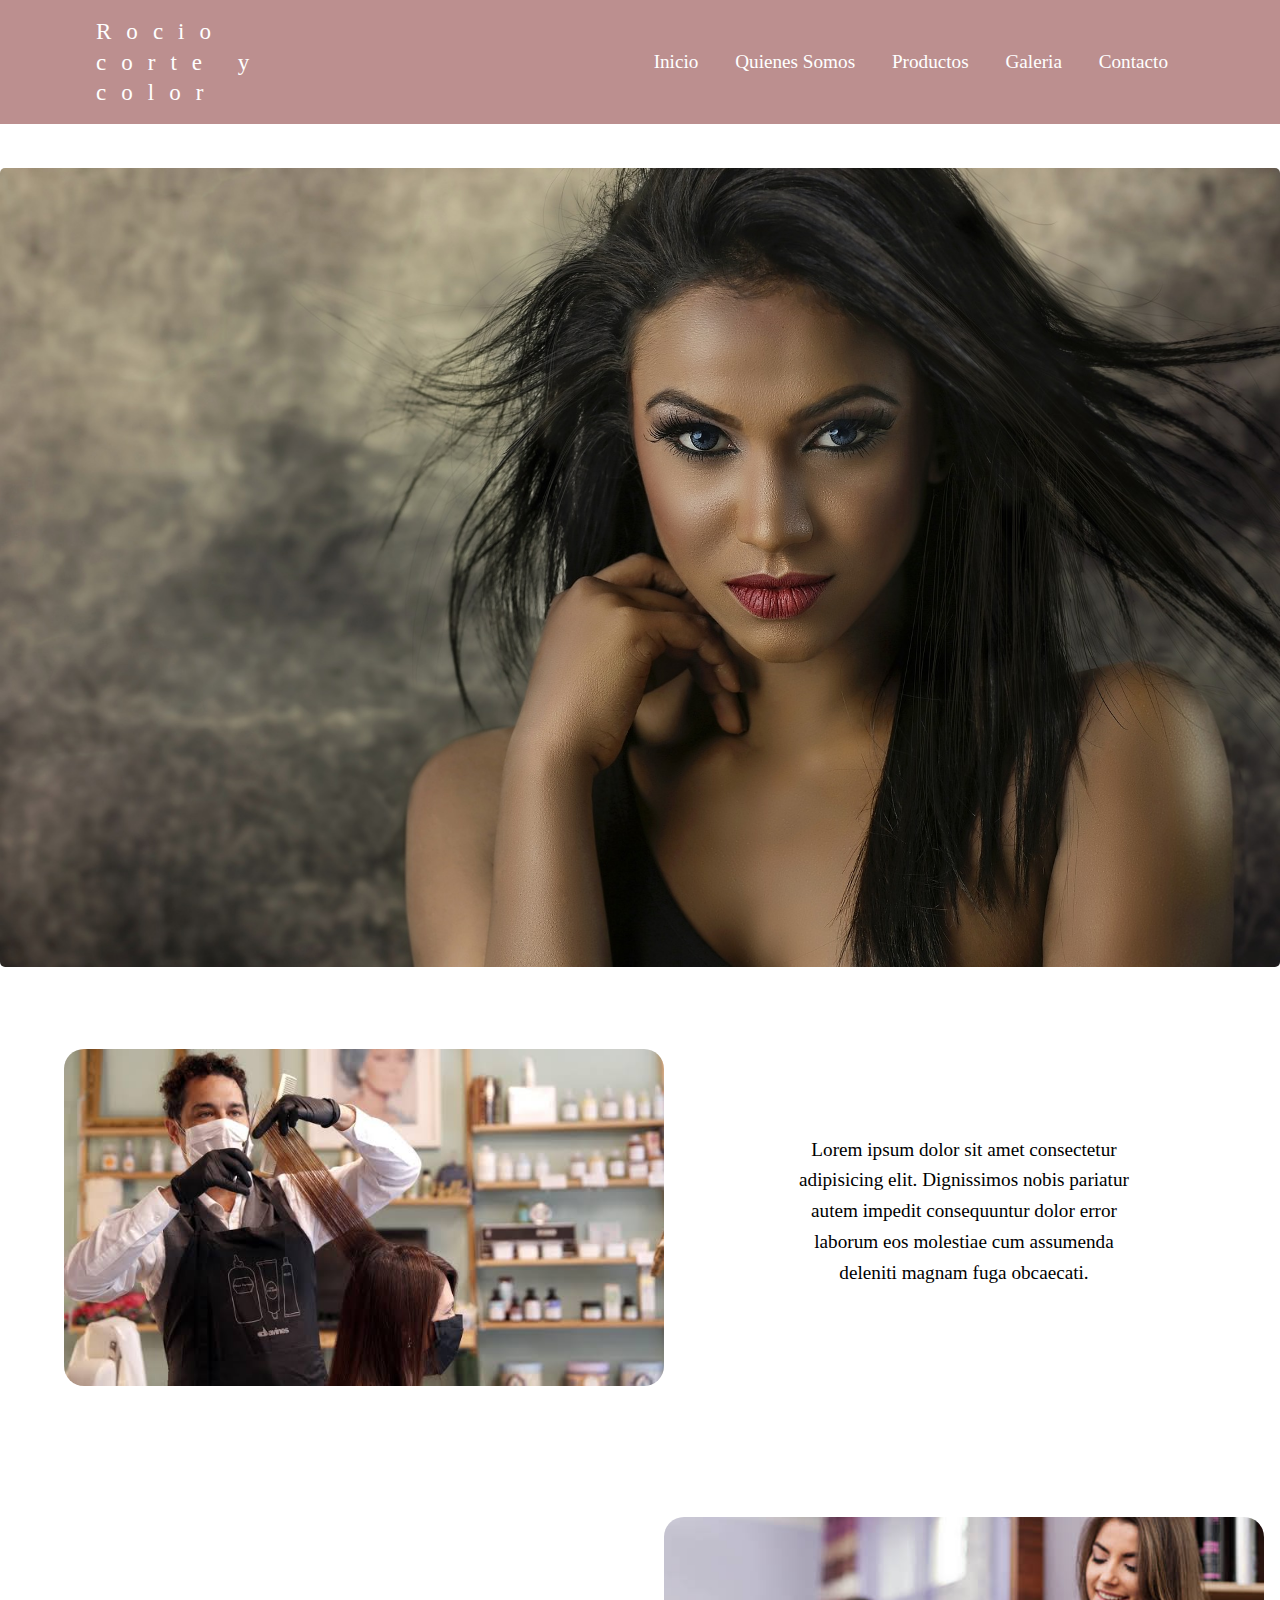
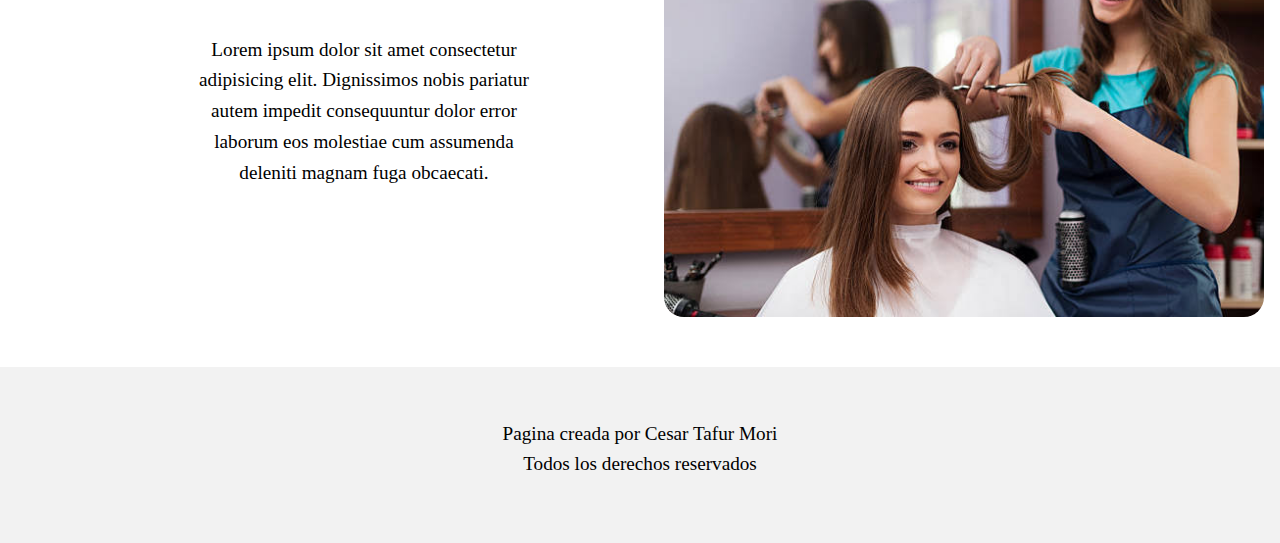
<file: index.html>
<!DOCTYPE html>
<html lang="en">

<head>
    <title>Rocio corte y color</title>
    <link rel="icon" type="image/jpeg" href="./Images/ICONO.jpeg">
    <meta charset="UTF-8">
    <meta http-equiv="X-UA-Compatible" content="IE=edge">
    <meta name="viewport" content="width=device-width, initial-scale=1.0">
    <link rel="stylesheet" href="./css/estilos.css">
</head>

<body>
    <header class="header">
        <div class="container logo-nav-container">
            <a class="logo" href="index.html">Rocio <br>corte y <br> color</a>
            <span class="menu-icon">Ver menu</span>
            <nav class="navigation">
                <ul>
                    <li><a href="index.html">Inicio</a></li>
                    <li><a href="about-us.html">Quienes Somos</a></li>
                    <li><a href="products.html">Productos</a></li>
                    <li><a href="galery.html">Galeria</a></li>
                    <li><a href="#Contact">Contacto</a></li>
                </ul>
            </nav>
        </div>
    </header>

    
    <main class="main">
        <img class="img1" src="./Images/1920.jpg" alt="">

        <div class="container1 container-grid">

            <div class="grid1 img-container"><img  class="imagen2 img2" src="./Images/4.jpeg" alt=""></div>
            <div class="grid2 text-container">
                <p>Lorem ipsum dolor sit amet consectetur adipisicing elit. Dignissimos nobis pariatur autem impedit
                    consequuntur dolor error laborum eos molestiae cum assumenda deleniti magnam fuga obcaecati.
                </p>
            </div>
            
            <div class="grid2 text-container">
                <p>Lorem ipsum dolor sit amet consectetur adipisicing elit. Dignissimos nobis pariatur autem impedit
                    consequuntur dolor error laborum eos molestiae cum assumenda deleniti magnam fuga obcaecati.
                </p>
            </div>
            <div class="grid1 img-container"><img  class="imagen2 img2" src="./Images/11.jpeg" alt=""></div>
        </div>
    </main>
<div>
    <footer class="footer">
        <div class="container">
            <p>Pagina creada por Cesar Tafur Mori <br>
                Todos los derechos reservados</p>
        </div>


        
    </footer>
</div>
    <script src="https://code.jquery.com/jquery-3.6.0.min.js"></script>
    <script src="scripts.js"></script>
</body>

</html>
</file>
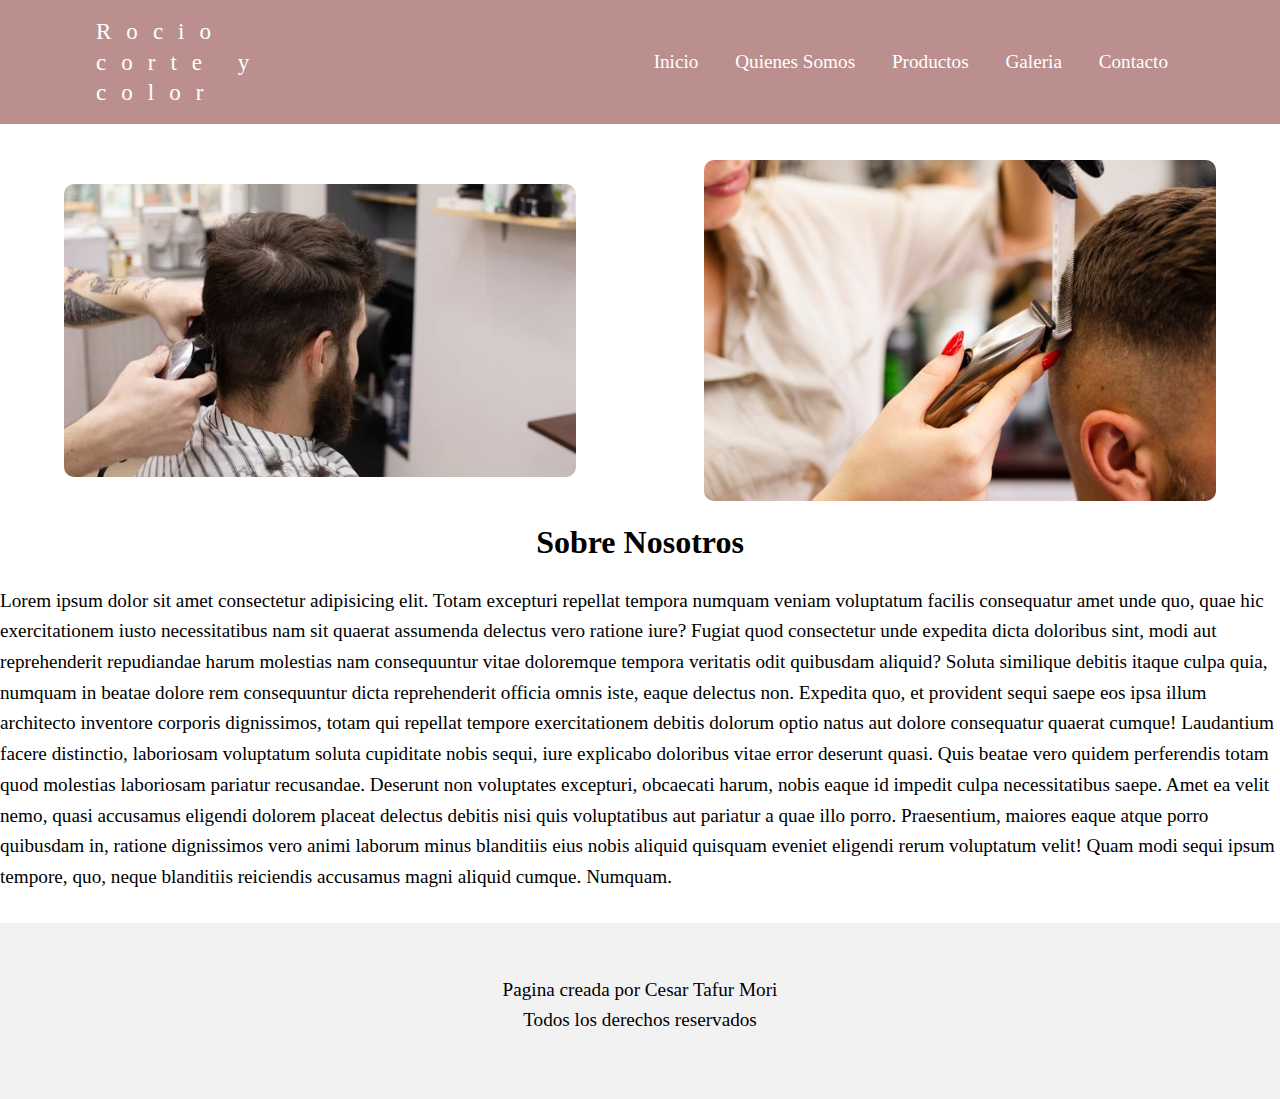
<file: about-us.html>
<!DOCTYPE html>
<html lang="en">

<head>
    <title>Rocio corte y color</title>
    <meta charset="UTF-8">
    <meta http-equiv="X-UA-Compatible" content="IE=edge">
    <meta name="viewport" content="width=device-width, initial-scale=1.0">
    <link rel="stylesheet" href="./css/estilos.css">
</head>

<body>
    <header class="header">
        <div class="container logo-nav-container">
            <a class="logo" href="index.html">Rocio <br>corte y <br> color</a>
            <span class="menu-icon">Ver menu</span>
            <nav class="navigation">
                <ul>
                    <li><a href="index.html">Inicio</a></li>
                    <li><a href="about-us.html">Quienes Somos</a></li>
                    <li><a href="products.html">Productos</a></li>
                    <li><a href="galery.html">Galeria</a></li>
                    <li><a href="contact.html">Contacto</a></li>
                </ul>
            </nav>
        </div>
    </header>


    <div class="container-about-us">
        <div class="image1">
            <img class="img16" src="./Images/16.jpg" alt="">
        </div>
       <div class="image1">
        <img class="img16" src="./Images/22.jpg" alt="">
       </div>
    </div>
    <div>
        <h1 class="h1about">Sobre Nosotros</h1>
    </div>
    <div class="text-about">
        <p>Lorem ipsum dolor sit amet consectetur adipisicing elit. Totam excepturi repellat tempora numquam veniam
            voluptatum facilis consequatur amet unde quo, quae hic exercitationem iusto necessitatibus nam sit quaerat
            assumenda delectus vero ratione iure? Fugiat quod consectetur unde expedita dicta doloribus sint, modi aut
            reprehenderit repudiandae harum molestias nam consequuntur vitae doloremque tempora veritatis odit quibusdam
            aliquid? Soluta similique debitis itaque culpa quia, numquam in beatae dolore rem consequuntur dicta
            reprehenderit officia omnis iste, eaque delectus non. Expedita quo, et provident sequi saepe eos ipsa illum
            architecto inventore corporis dignissimos, totam qui repellat tempore exercitationem debitis dolorum optio
            natus aut dolore consequatur quaerat cumque! Laudantium facere distinctio, laboriosam voluptatum soluta
            cupiditate nobis sequi, iure explicabo doloribus vitae error deserunt quasi. Quis beatae vero quidem
            perferendis totam quod molestias laboriosam pariatur recusandae. Deserunt non voluptates excepturi,
            obcaecati harum, nobis eaque id impedit culpa necessitatibus saepe. Amet ea velit nemo, quasi accusamus
            eligendi dolorem placeat delectus debitis nisi quis voluptatibus aut pariatur a quae illo porro.
            Praesentium, maiores eaque atque porro quibusdam in, ratione dignissimos vero animi laborum minus blanditiis
            eius nobis aliquid quisquam eveniet eligendi rerum voluptatum velit! Quam modi sequi ipsum tempore, quo,
            neque blanditiis reiciendis accusamus magni aliquid cumque. Numquam.</p>
    </div>


    <footer class="footer">
        <div class="container">
            <p>Pagina creada por Cesar Tafur Mori <br>
                Todos los derechos reservados</p>
        </div>



    </footer>
    </div>
    <script src="https://code.jquery.com/jquery-3.6.0.min.js"></script>
    <script src="scripts.js"></script>
</body>

</html>
</file>
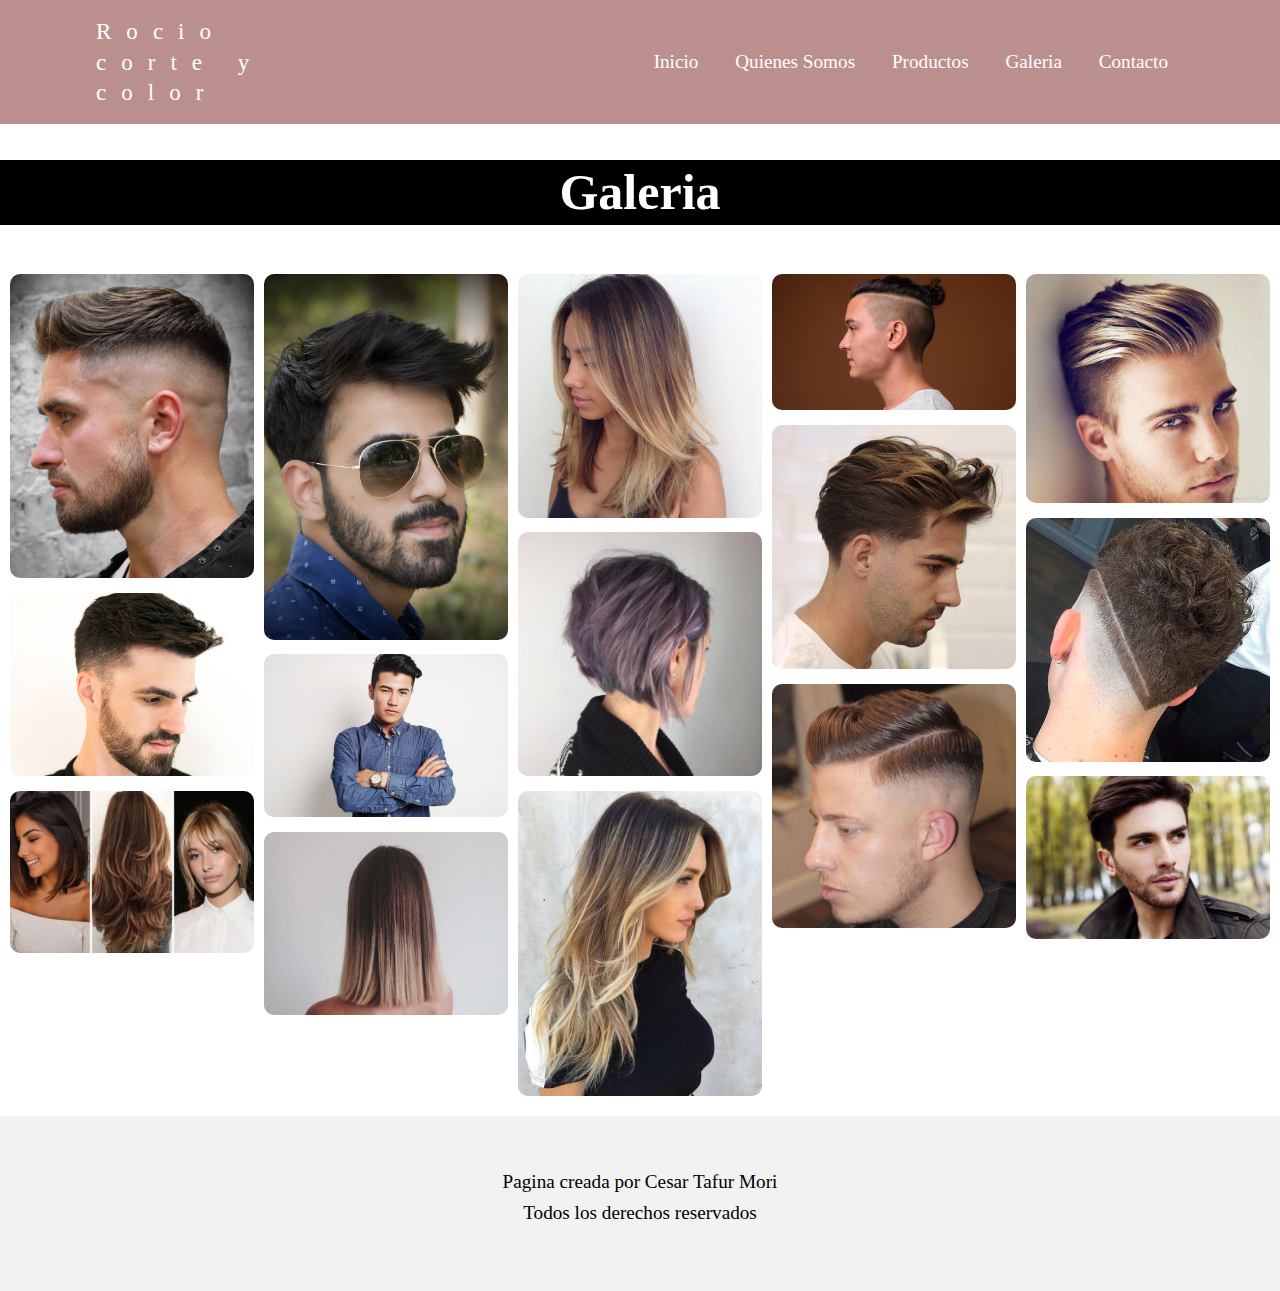
<file: galery.html>
<!DOCTYPE html>
<html lang="en">

<head>
    <title>Rocio corte y color</title>
    <meta charset="UTF-8">
    <meta http-equiv="X-UA-Compatible" content="IE=edge">
    <meta name="viewport" content="width=device-width, initial-scale=1.0">
    <link rel="stylesheet" href="./css/estilos.css">
</head>

<body>
    <header class="header">
        <div class="container logo-nav-container">
            <a class="logo" href="index.html">Rocio <br>corte y <br> color</a>
            <span class="menu-icon">Ver menu</span>
            <nav class="navigation">
                <ul>
                    <li><a href="index.html">Inicio</a></li>
                    <li><a href="about-us.html">Quienes Somos</a></li>
                    <li><a href="products.html">Productos</a></li>
                    <li><a href="galery.html">Galeria</a></li>
                    <li><a href="contact.html">Contacto</a></li>
                </ul>
            </nav>
        </div>
    </header>
    <div class="h1">
        <h1>Galeria</h1>
    </div>

    <div class="container-galery1">
        <div class="container-galery-flex">
            <div class="item item1"><img src="./corte-de-cabello/1.jpg" alt=""></div>
            <div class="item item2"><img src="./corte-de-cabello/2.jpg" alt=""></div>
            <div class="item item3"><img src="./corte-de-cabello/3.png" alt=""></div>
        </div>
        <div class="container-galery-flex">
            <div class="item item4"><img src="./corte-de-cabello/4.jpg" alt=""></div>
            <div class="item item5"><img src="./corte-de-cabello/5.jpg" alt=""></div>
            <div class="item item6"><img src="./corte-de-cabello/6.jpg" alt=""></div>
        </div>
        <div class="container-galery-flex">
            <div class="item item7"><img src="./corte-de-cabello/7.jpg" alt=""></div>
            <div class="item item8"><img src="./corte-de-cabello/8.jpg" alt=""></div>
            <div class="item item9"><img src="./corte-de-cabello/9.jpg" alt=""></div>
        </div>
        <div class="container-galery-flex">
            <div class="item item10"><img src="./corte-de-cabello/10.jpg" alt=""></div>
            <div class="item item11"><img src="./corte-de-cabello/11.jpg" alt=""></div>
            <div class="item item12"><img src="./corte-de-cabello/12.jpg" alt=""></div>
        </div>
        <div class="container-galery-flex">
            <div class="item item13"><img src="./corte-de-cabello/13.jpg" alt=""></div>
            <div class="item item14"><img src="./corte-de-cabello/14.jpg" alt=""></div>
            <div class="item item15"><img src="./corte-de-cabello/15.jpg" alt=""></div>
        </div>

    </div>
    <footer class="footer">
        <div class="container">
            <p>Pagina creada por Cesar Tafur Mori <br>
                Todos los derechos reservados</p>
        </div>



    </footer>
    </div>
    <script src="https://code.jquery.com/jquery-3.6.0.min.js"></script>
    <script src="scripts.js"></script>
</body>

</html>
</file>
<file: css/estilos.css>
body {
    font-family: georgia, times, serif;
    background-color: white;
    font-size: 1.2rem;
    line-height: 1.6em;
    margin: 0;
}
html{
    scroll-behavior: smooth;
}
p {
    margin-bottom: 1.6em;
}

h1 {
    font-size: 2rem;
    line-height: 1.3em;
}

.container {
    width: 85%;
    max-width: 1500px;
    margin: 0 auto;
    overflow: hidden;
}

.container-grid {
    display: grid;
    grid-template-columns: 1fr 1fr;
    grid-template-rows: 500px 500px;
    width: 90%;
    margin: auto;
}

.img1 {
    display: block;
    width: 100%;
    margin-top: 10.5rem;
    margin-left: auto;
    margin-right: auto;
    border-radius: 5px;

}

.imagen2 {
    border-radius: 20px;
    width: 600px;
}


.grid1{
    align-items: center;
    text-align: center;
    display: flex;
    flex-direction: row;
    flex-wrap: wrap;
    justify-content: center;
}

.grid2 {

    padding: 110px;
    align-items: center;
    text-align: center;
    display: flex;
    flex-direction: row;
    flex-wrap: wrap;
}
.grid2 p{
    padding:10px;
    text-align: center;
}


.header {
    background: rosybrown;
    color: white;
    padding: 1rem 0;
    position: fixed;
    left: 0;
    top: 0;
    right: 0;
}

.header a {
    color: white;
    text-decoration: none;
}

.logo-nav-container {
    display: flex;
    justify-content: space-between;
    align-items: center;
    flex-wrap: wrap;
}

.logo {
    letter-spacing: 15px;
    font-size: 1.2em;
}

.menu-icon {
    display: none;
}

.h1{
    margin-top: 10rem;
    text-align: center;
    height: auto;
    background-color: black;
}
.h1 h1{
    font-size: 50px;
    color: white;
    font-family: 'Times New Roman', Times, serif;
}

/* .container-galery-grid{
    object-position: center;
    display: grid; */
    /* grid-template-columns: repeat(4, 1fr); */
    /* grid-template-columns: repeat(auto-fill, minmax(300px, 400px));
    grid-template-rows: repeat(4, 400px 400px);
    gap: 10px;
    justify-content: center;

    }

.container-galery-grid img{
    width: 100%;
    height: 100%;
    border-radius: 5px;
} */


/* Flexbox galeria */

.container-galery-flex img{
    width: 100%;
    margin-top: 5px;
    border-radius: 10px;
}

.container-galery1{
    display: flex;
    padding: 5px;
    flex-wrap: wrap;
}

.container-galery-flex{
    flex: 15%;
    padding: 5px;
}

.item:hover{
    filter: opacity(0.9);
    transform: scale(1.04);
}
/* Media de galeria */

@media (max-width: 1000px){
    .container-galery-flex{
        flex: 25%;
    }
}

@media (max-width: 800px){
    .container-galery-flex{
        flex: 35%;
    }
}

@media (max-width: 600px){
    .container-galery-flex{
        flex: 100%;
    }
}

/* Fin de media flex galeria  */


/* CSS DE ABOUT US */

.h1about{
    text-align: center;
}

.container-about-us{
    justify-content: center;
    margin-top: 10rem;
    display: grid;
    grid-template-columns: 1fr 1fr
}

.image1{
    width: auto;
    display: flex;
    flex-direction: row;
    flex-wrap: wrap;
    justify-content: center;
    align-items: center;
}

.img16{
    width: 80%;
    border-radius: 10px;
}

@media (max-width: 600px){
    .text-about p{
        font-size: medium;
    }
}



/* FIN DE CSS ABOUT US */

.navigation ul {
    margin: 0%;
    padding: 0;
    list-style: none;
}

.navigation ul li {
    display: inline-block;

}

.navigation ul li a {
    display: block;
    padding: 0.5rem 1rem;
    transition: all 0.4s linear;
    border-radius: 5px;
}

.navigation ul li a:hover {
    background: #925c80;

}

.contacto{
    width: 100vw;
    height: 100vh;
    background: black;
    max-width: 1500px;
    margin: 0 auto;
}


.footer {
    
    background: #f2f2f2;
    padding: 2rem 0;
    text-align: center;
    width: auto;

}


@media only screen and (max-width: 832px) {

    .menu-icon {
        display: block;
        cursor: pointer;
        padding: 0.5rem 1rem;
    }

    .navigation ul {
        display: none;
    }

    .navigation ul.show {
        display: block;
    }

    .navigation {
        width: 100%;
        margin-top: 1rem;
    }

    .navigation ul li {
        display: block;
    }

    .navigation ul li a {
        display: block;
        padding: 0.5rem 0;
        transition: all 0.4s linear;
        border-radius: 5px;
    }

    .navigation ul li a:hover {
        background: #4a4a4a;

    }

}

@media only screen and (max-width: 600px) {

.container1{
    width: auto;
    height: auto;

}

.img-container  {
    padding: 60px;
    width: auto;
    
}

.img2{
    width: 180%;
    border-radius: 5px;
}

.text-container{
    padding: 30px;
    width: auto;
    font-size: small;

}
}
</file>
